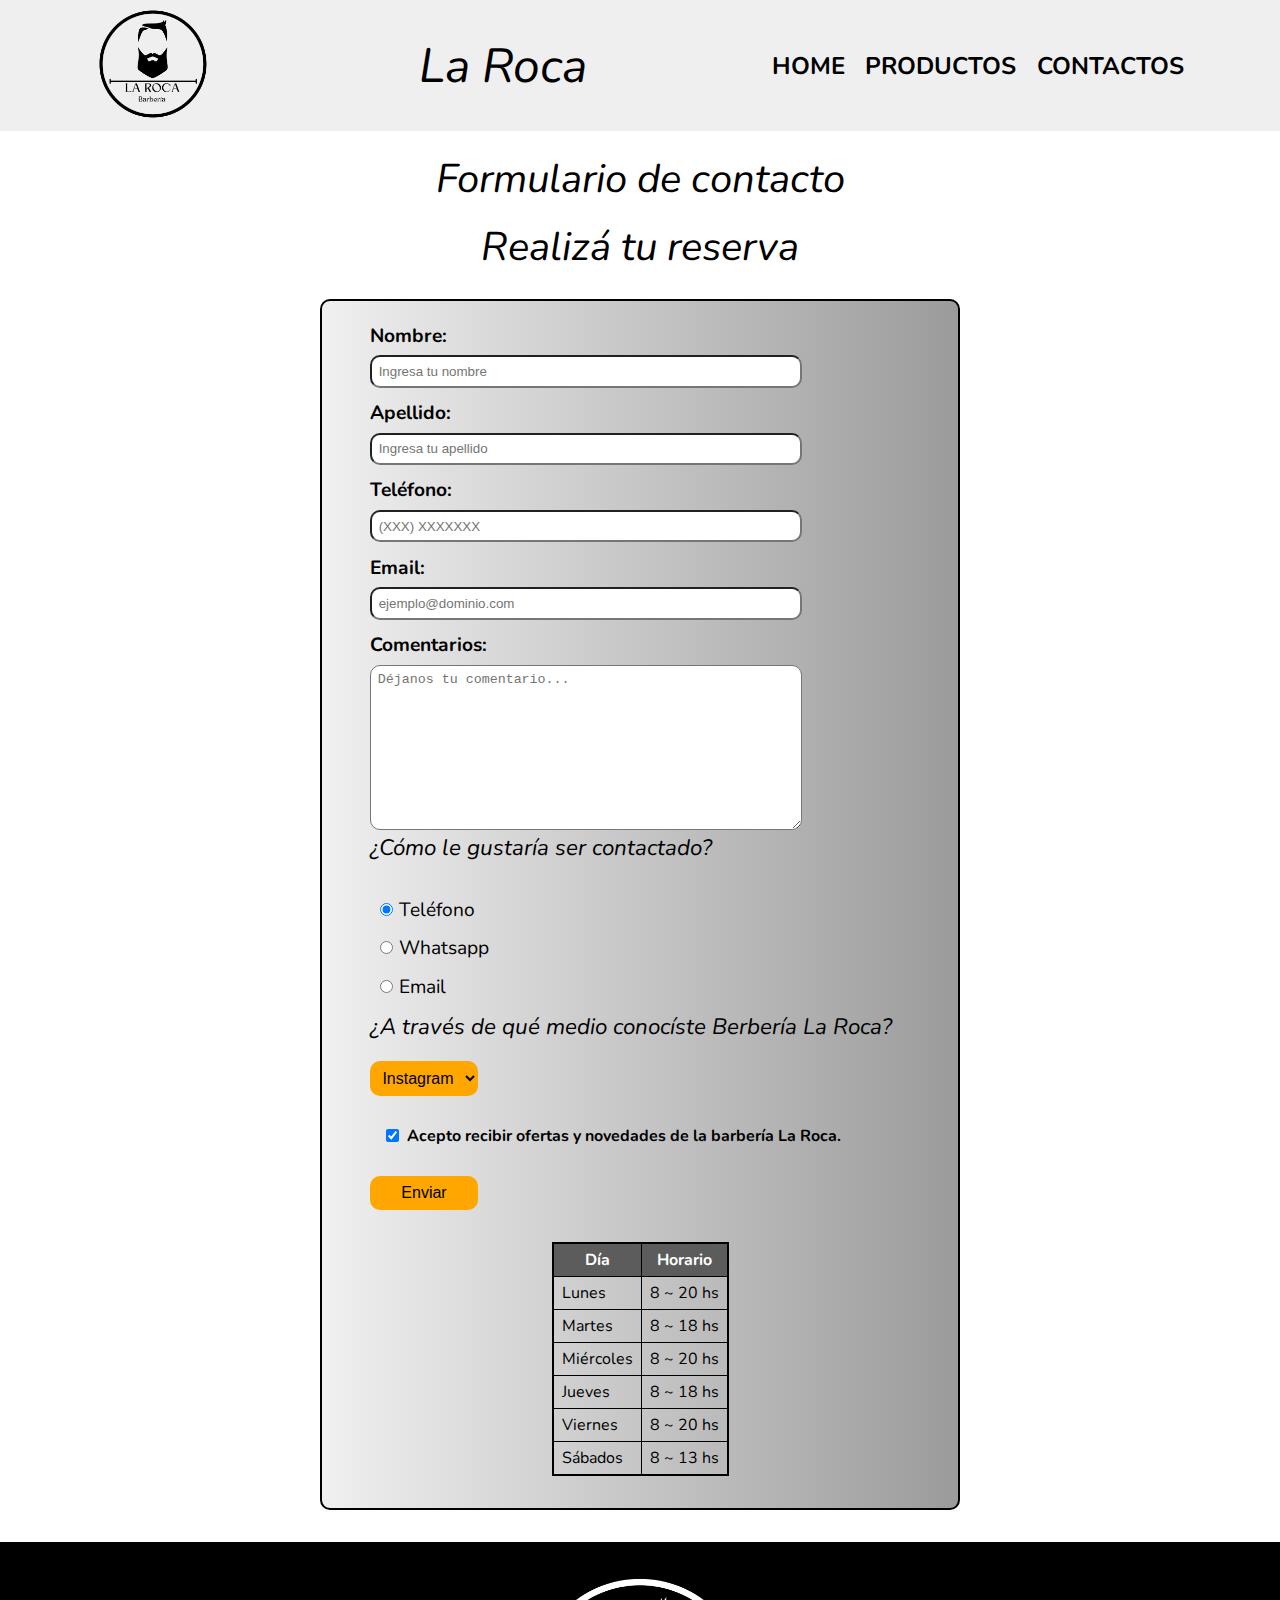
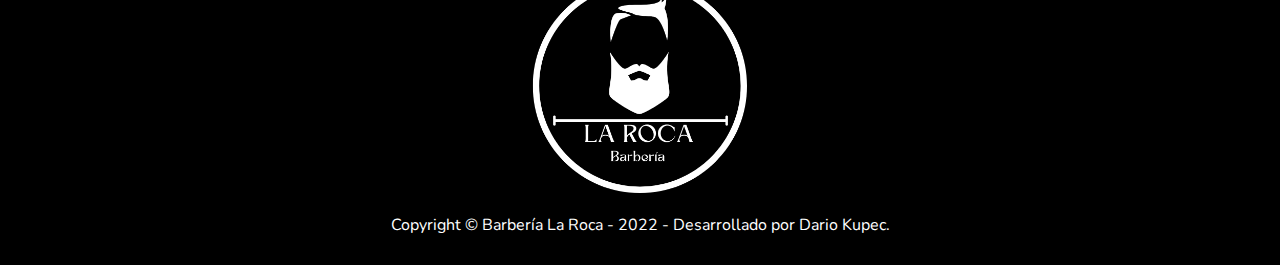
<file: contacto.html>
<!DOCTYPE html>
<html lang="en">
  <head>
    <meta charset="UTF-8" />
    <meta http-equiv="X-UA-Compatible" content="IE=edge" />
    <meta name="viewport" content="width=device-width, initial-scale=1.0" />
    <link rel="stylesheet" href="reset.css" />
    <link rel="stylesheet" href="contacto.css" />
    <link rel="shortcut icon" href="/imagenes/logo.ico" type="image/x-icon" />
    <link rel="preconnect" href="https://fonts.googleapis.com"><link rel="preconnect" href="https://fonts.gstatic.com" crossorigin><link href="https://fonts.googleapis.com/css2?family=Nunito:ital,wght@0,200;0,300;0,400;1,300&display=swap" rel="stylesheet">
    <title>Contacto</title>
  </head>
  <body>
    <header>
      <a href=""><img id="logo" src="imagenes/Logo.png" alt="Imagen de logotipo barbería La roca" /></a>
      <h1>La Roca</h1>
      <nav class="navegacion">
        <ul>
          <li><a href="index.html">Home</a></li>
          <li><a href="productos.html">Productos</a></li>
          <li><a href="contacto.html">Contactos</a></li>
        </ul>
      </nav>
    </header>

    <h2>Formulario de contacto</h2>
    <h2>Realizá tu reserva</h2>
    <main>
      <div class="formulario">
        <form action="">
            <label for="nombre" class="label-texto">Nombre: </label>
            <input type="text" class="input-text" id="nombre" placeholder="Ingresa tu nombre" required />
            <label for="apellido" class="label-texto">Apellido: </label>
            <input type="text" class="input-text" id="apellido" placeholder="Ingresa tu apellido" required />
            <label for="telefono" class="label-texto">Teléfono: </label>
            <input type="tel" class="input-text" name="" id="telefono" placeholder="(XXX) XXXXXXX" required />
            <label for="correo" class="label-texto">Email: </label>
            <input type="email" class="input-text" name="" id="correo" placeholder="ejemplo@dominio.com" required />
            <label for="caja-texto" class="label-texto">Comentarios:</label>
            <textarea name="" class="input-text" id="caja-texto" cols="30" rows="10" placeholder="Déjanos tu comentario..."></textarea>

            <!-- La etiqueta fieldset nos permite agrupar datos o etiquetas relacionadas -->
          <fieldset> 
            <legend>¿Cómo le gustaría ser contactado?</legend>
            <label for="contacto-tel" ><input type="radio" name="tipo-contacto" id="contacto-tel" checked/>Teléfono</label>
            <label for="contacto-whatsapp" ><input type="radio" name="tipo-contacto" id="contacto-whatsapp" />Whatsapp</label>
            <label for="contacto-mail" ><input type="radio" name="tipo-contacto" id="contacto-mail" />Email</label>
          </fieldset>
          <fieldset>
            <legend>¿A través de qué medio conocíste Berbería La Roca?</legend>
            <select name="" class="boton">
              <option value="" disabled>Seleccionar</option>
              <option value="">Instagram</option>
              <option value="">Facebook</option>
              <option value="">Twitter</option>
              <option value="">Televisión</option>
              <option value="">Radio</option>
            </select>
          </fieldset>

          <fieldset class="ofertas">
            <input type="checkbox" name="" id="" checked/>
            <p>Acepto recibir ofertas y novedades de la barbería La Roca.</p>
          </fieldset>
            
          <input type="submit" value="Enviar" class="boton"/>
        </form>
        <table class="tabla-horarios">
          <thead>
            <tr>
              <th>Día</th>
              <th>Horario</th>
            </tr>
          </thead>
          <tbody>
            <tr>
              <td>Lunes</td>
              <td>8 ~ 20 hs</td>
            </tr>
            <tr>
              <td>Martes</td>
              <td>8 ~ 18 hs</td>
            </tr>
            <tr>
              <td>Miércoles</td>
              <td>8 ~ 20 hs</td>
            </tr>
            <tr>
              <td>Jueves</td>
              <td>8 ~ 18 hs</td>
            </tr>
            <tr>
              <td>Viernes</td>
              <td>8 ~ 20 hs</td>
            </tr>
            <tr>
              <td>Sábados</td>
              <td>8 ~ 13 hs</td>
            </tr>
          </tbody>
        </table>
      </div>
    </main>
    <footer>
      <a href="#encabezado"
        ><img
          src="imagenes/Logo-blanco.png"
          alt="Imagen del logo de la barbería"
      /></a>

      <p>
        Copyright &copy; Barbería La Roca - 2022 - Desarrollado por Dario Kupec.
      </p>
    </footer>
  </body>
</html>
</file>
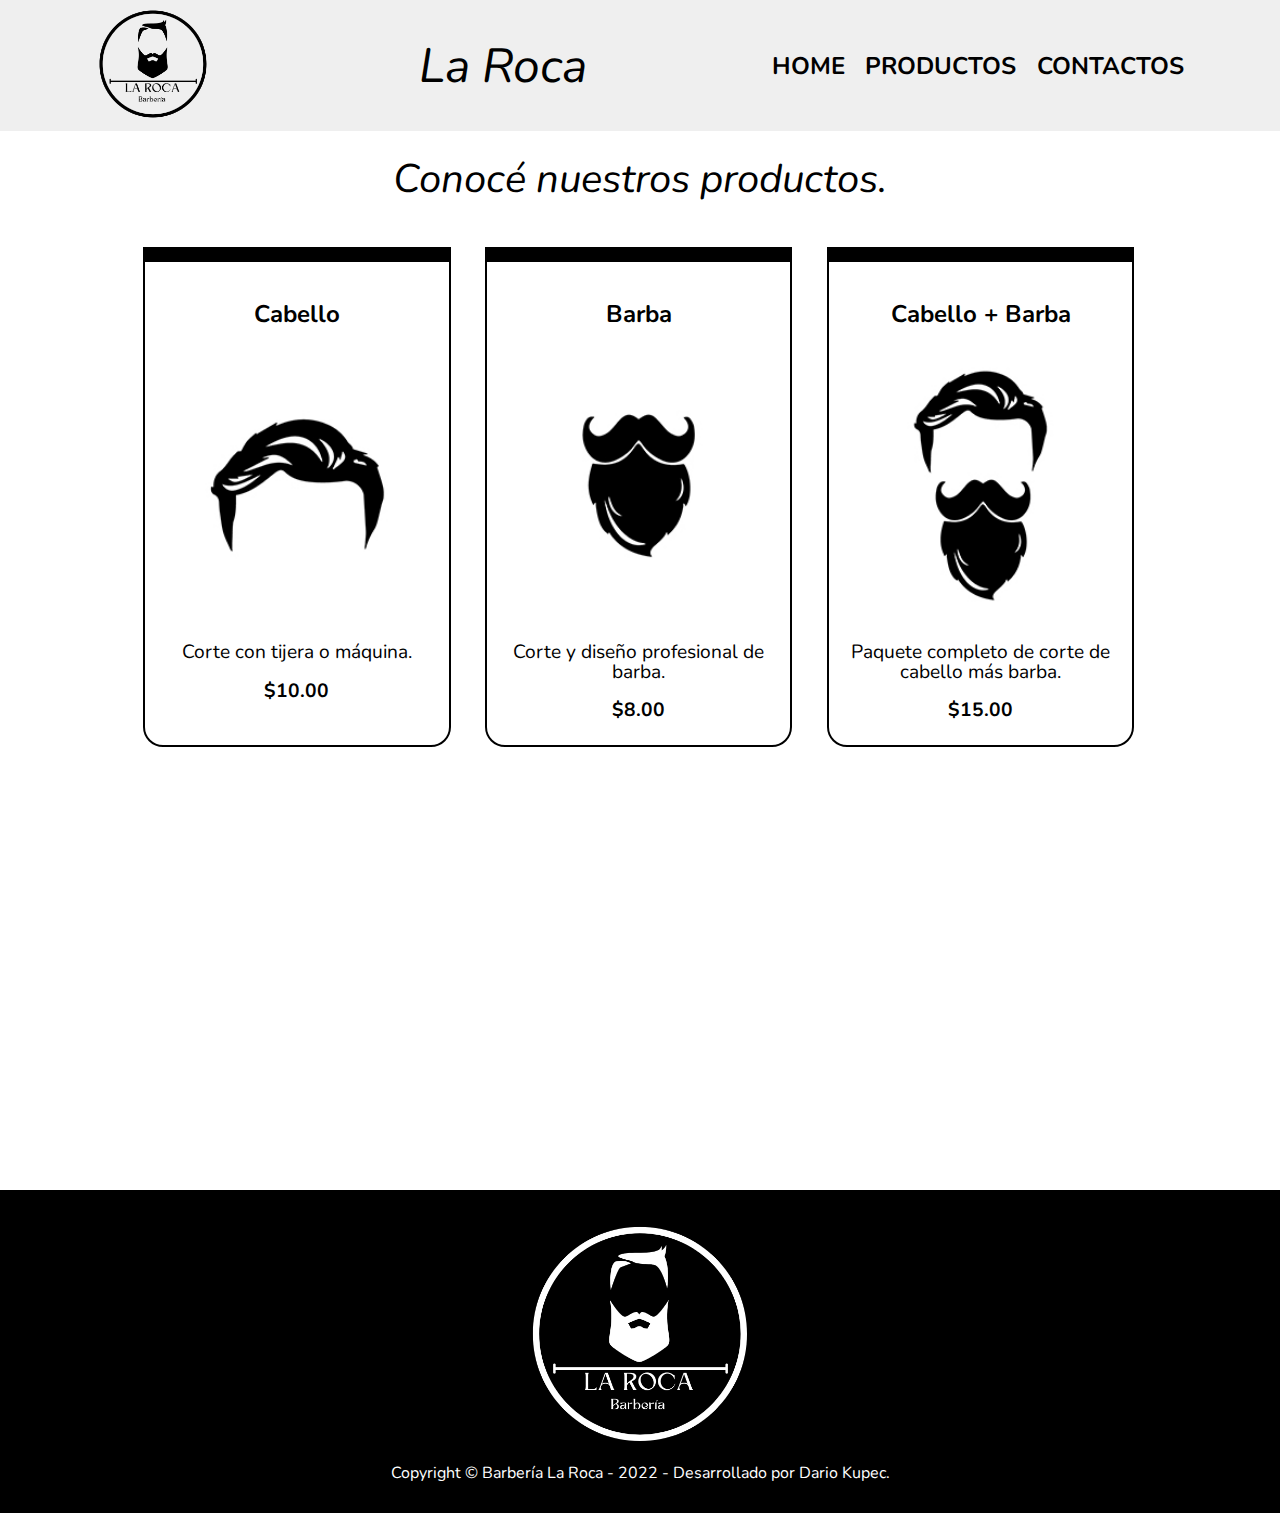
<file: productos.html>
<!DOCTYPE html>
<html lang="en">
  <head>
    <meta charset="UTF-8" />
    <meta http-equiv="X-UA-Compatible" content="IE=edge" />
    <meta name="viewport" content="width=device-width, initial-scale=1.0" />
    <link rel="stylesheet" href="reset.css" />
    <link rel="stylesheet" href="productos.css" />
    <link rel="shortcut icon" href="/imagenes/logo.ico" type="image/x-icon" />
    <link rel="preconnect" href="https://fonts.googleapis.com" />
    <link rel="preconnect" href="https://fonts.gstatic.com" crossorigin />
    <link
      href="https://fonts.googleapis.com/css2?family=Nunito:ital,wght@0,200;0,300;0,400;1,300&display=swap"
      rel="stylesheet"
    />
    <title>Productos</title>
  </head>
  <body>
    <header>
      <a href=""><img id="logo" src="imagenes/Logo.png" alt="Imagen de logotipo barbería La roca" /></a>
      <h1>La Roca</h1>
      <nav class="navegacion">
        <ul>
          <li><a href="index.html">Home</a></li>
          <li><a href="productos.html">Productos</a></li>
          <li><a href="contacto.html">Contactos</a></li>
        </ul>
      </nav>
    </header>

    <h2>Conocé nuestros productos.</h2>

    <main>
      <div class="productos">
        <div class="caja-producto">
          <h3>Cabello</h3>
          <img src="imagenes/cabello.jpg" alt="Imagen de cabello" />
          <p class="descripcion-producto">Corte con tijera o máquina.</p>
          <p class="precio-producto">$10.00</p>
        </div>
        <div class="caja-producto">
          <h3>Barba</h3>
          <img src="imagenes/barba.jpg" alt="Imagen de una barba" />
          <p class="descripcion-producto">
            Corte y diseño profesional de barba.
          </p>
          <p class="precio-producto">$8.00</p>
        </div>
        <div class="caja-producto">
          <h3>Cabello + Barba</h3>
          <img
            src="imagenes/cabello+barba.jpg"
            alt="Imagen de cabello mas barba"
          />
          <p class="descripcion-producto">
            Paquete completo de corte de cabello más barba.
          </p>
          <p class="precio-producto">$15.00</p>
        </div>
      </div>
    </main>
    <div class="video">
      <iframe
        src="https://player.vimeo.com/video/370386864?h=28444360da"
        width="640"
        height="360"
        frameborder="0"
        allow="autoplay; fullscreen; picture-in-picture"
        allowfullscreen
      ></iframe>
    </div>
    <footer>
      <a href="#encabezado"
        ><img
          src="imagenes/Logo-blanco.png"
          alt="Imagen del logo de la barbería"
      /></a>

      <p>
        Copyright &copy; Barbería La Roca - 2022 - Desarrollado por Dario Kupec.
      </p>
    </footer>
  </body>
</html>
</file>
<file: contacto.css>
* {
    margin: 0;
    padding: 0;
    box-sizing: border-box;
}

body {
    font-family: 'Nunito', sans-serif;

}

/* Estilos del encabezado */

header {
    background-color: #efefef;
    display: flex;
    justify-content: space-around;
}

#logo {
    width: 8em;
}

h1 {
    text-align: center;
    display: flex;
    align-items: center;
    justify-content: center;
}

nav {
    display: flex;
    justify-content: center;
    align-items: center;
    font-size: 1.5em;
}

li {
    list-style: none;
    display: inline-block;
    padding: 0 0.3em;
}

ul li a {
    text-decoration: none;
}

h1 {
    margin-left: 0.5em;
    font-size: 3em;
    color: #000;
    font-style: italic;
}

.navegacion a {
    text-decoration: none;
    text-transform: uppercase;
    font-weight: bold;
    color: black;
    transition: 0.3s all;
}

.navegacion a:hover {
    color: orange;
}

.navegacion a:active {
    color: white
}

h2 {
    text-align: center;
    font-size: 2.5em;
    font-style: italic;
    padding-top: 0.7em;
}

.formulario {
    width: 50%;
    margin: 2em auto;
    padding: 1em 3em;
    background: rgb(226,226,226);
    background: linear-gradient(90deg, rgb(240, 240, 240) 0%, rgb(155, 155, 155) 100%); 
    border: 2px solid black;
    border-radius: 10px;
}

.input-text {
    display: block;
    margin-bottom: 0.5em;
    width: 80%;
    padding: 0.5em;
    border-radius: 10px;
}

.label-texto {
    display: block;
    font-size: 1.2em;
    padding: 0.5em 0;
    font-weight: bold;
}

form fieldset label {
    font-size: 1.2em;
    padding-left: 0.5em;
    display: block;
    margin: 1em 0;
}

form fieldset label:hover {
    font-weight: bold;
}

form fieldset label input {
    margin-right: 0.5em;
}

fieldset legend {
    margin: 1em 0;
    font-size: 1.4em;
    font-style: italic;
}

fieldset input {
    display: inline-block;
}

.boton {
    margin-bottom: 1em;
    background-color: rgb(255, 166, 0);
    border-radius: 10px;
    width: 20%;
    cursor: pointer;
    padding: 0.5em;
    font-size: 1em;
    text-align: center;
    border: none;
    transition: 1s all;
}

.boton:hover {
    background-color: rgb(255, 199, 95);
    transform: scale(1.1);
}

.ofertas {
    display: flex;
    align-items: center;
    margin: 1em;
    padding-bottom: 1em;
}

.ofertas p {
    padding-left: 0.5em;
    font-weight: bold;
}

.tabla-horarios {
    border: 2px solid black;
    margin: 1em auto;
}

.tabla-horarios thead {
    background-color: rgb(93, 92, 92);
    font-weight: bold;
    color: white;
    padding: 2em;
}

th, td {
    border: 1px solid black;
    padding: 0.5em;
}

footer {
    background-color: #000;
    text-align: center;
    padding-bottom: 2em;
    padding-top: 1em;
    color: white
}

footer img {
    width: 20%;
    transition: 2s all;
}

footer img:hover {
    transform: scale(1.1);
}

@media screen and (max-width: 576px) {
    header {
        flex-direction: column;
    }
    .navegacion {
        font-size: 1.2em;
        padding: 1em 0;
    }
    #logo {
        display: block;
        margin: 0 auto;
    }

}

@media screen and (min-width: 576px) and (max-width: 920px) {
    ul li {
        display: block;
        padding: 0.2em 0;
    }
}
</file>
<file: productos.css>
* {
    margin: 0;
    padding: 0;
    box-sizing: border-box;
}

body {
    font-family: 'Nunito', sans-serif;

}

/* Estilos del encabezado */

header {
    background-color: #efefef;
    display: flex;
    justify-content: space-around;
}

#logo {
    width: 8em;
}

h1 {
    text-align: center;
    display: flex;
    align-items: center;
    justify-content: center;
}

nav {
    display: flex;
    justify-content: center;
    align-items: center;
    font-size: 1.5em;
}

li {
    list-style: none;
    display: inline-block;
    padding: 0 0.3em;
}

ul li a {
    text-decoration: none;
}

h1 {
    margin-left: 0.5em;
    font-size: 3em;
    color: #000;
    font-style: italic;
}

.navegacion a {
    text-decoration: none;
    text-transform: uppercase;
    font-weight: bold;
    color: black;
    transition: 0.3s all;
}

.navegacion a:hover {
    color: orange;
}

.navegacion a:active {
    color: white
}

h2 {
    text-align: center;
    font-size: 2.5em;
    font-style: italic;
    padding-top: 0.7em;
}

.productos {
    margin: 1em auto;
    width: 80%;
    padding: 2em 0;
}

.caja-producto {
    text-align: center;
    display: inline-block;
    border: 2px solid black;
    border-radius: 0  0 20px 20px;
    border-top-width: 15px;
    width: 30%;
    margin: 0 1.5%;
    vertical-align: middle;
    box-sizing: border-box;
    padding: 1em 1em;
    height: 500px;
}

.caja-producto h3 {
    font-size: 1.5em;
    font-weight: bold;
    padding-top: 1em;
    padding-bottom: 1em;
}

.caja-producto img {
    width: 100%;
}

.descripcion-producto {
    font-size: 1.2em;
    padding-bottom: 1em;
    padding-top: 1em;
}

.precio-producto {
    font-size: 1.2em;
    padding-bottom: 1em;
    font-weight: bold;

}

.caja-producto:hover {
    border: 2px solid orange;
    color: orange;
    box-shadow: 10px 10px 30px rgb(175, 114, 0);
}

.caja-producto:hover h3 {
    font-size: 1.8em;
}

.video {
    margin: 1em auto;
    width: 640px;
    padding-bottom: 1em;
}

footer {
    background-color: #000;
    text-align: center;
    padding-bottom: 2em;
    padding-top: 1em;
    color: white
}

footer img {
    width: 20%;
    transition: 2s all;
}

footer img:hover {
    transform: scale(1.1);
}

@media screen and (max-width: 576px) {
    header {
        flex-direction: column;
    }
    .navegacion {
        font-size: 1.2em;
        padding: 1em 0;
    }
    #logo {
        display: block;
        margin: 0 auto;
    }

}

@media screen and (min-width: 576px) and (max-width: 920px) {
    ul li {
        display: block;
        padding: 0.2em 0;
    }
}

@media screen and (min-width: 768px) and (max-width:1025px) {
    .caja-producto {
        display: block;
        height: auto;
        width: 50%;
        margin: 0 auto 1.5em;
    }
    .caja-producto h3 {
        font-size: 2em;
    }
    .caja-producto:hover h3 {
        font-size: 2.2em;
    }
    
}

@media screen and (max-width: 768px) {
    .caja-producto {
        display: block;
        height: auto;
        width: 60%;
        margin: 0 auto 1.5em;
    }
    .caja-producto h3 {
        font-size: 2em;
    }
    .caja-producto:hover h3 {
        font-size: 2.2em;
    }
}
</file>
